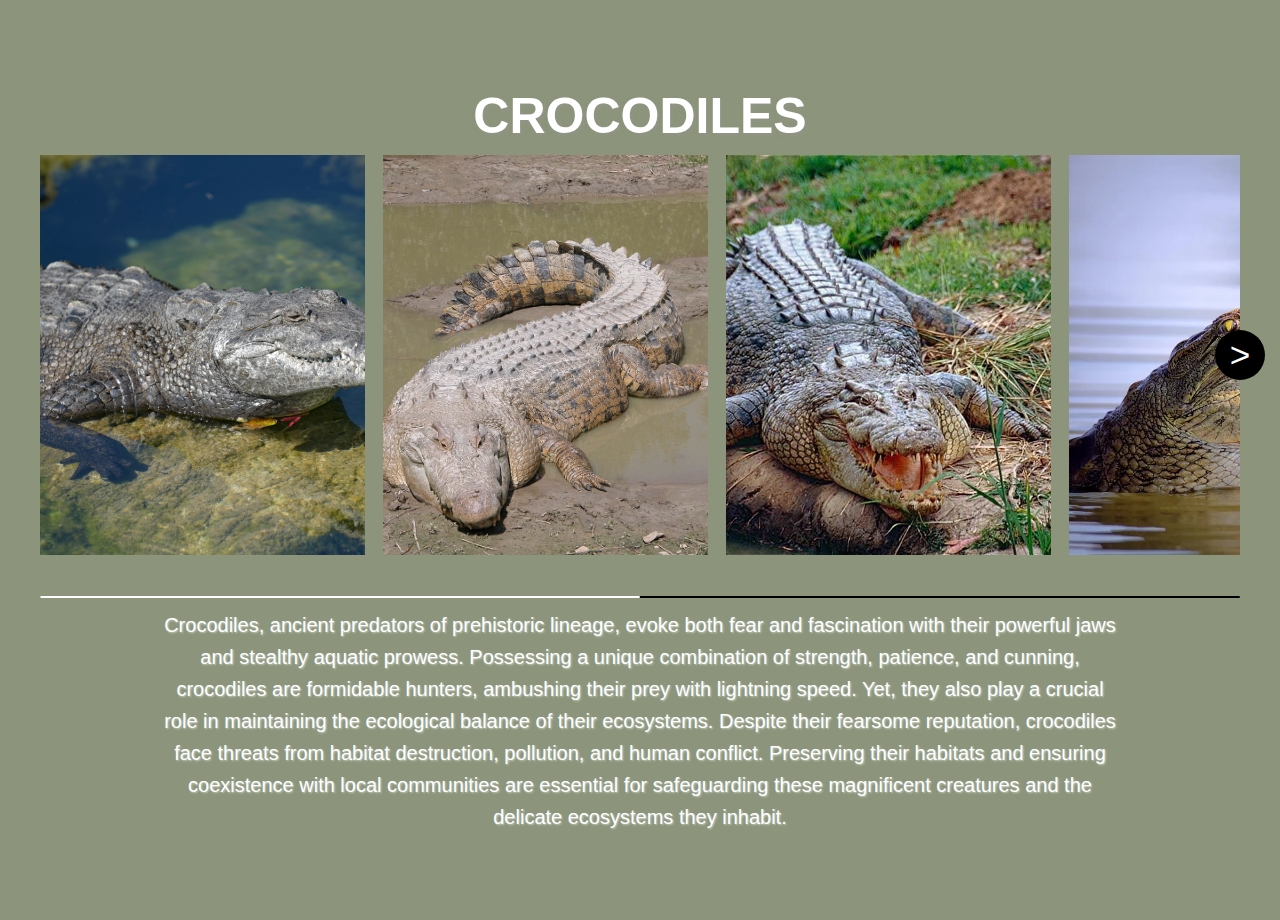
<file: crocodile.html>
<!DOCTYPE html>
<html lang="en">
<head>
    <meta charset="UTF-8">
    <meta name="viewport" content="width=device-width, initial-scale=1.0">
    <title>Crocodile Creek</title>
    <link rel="stylesheet" type="text/css" href="css/leopard.css">
    <script src="script.js"></script>
    <style>
      :root {
        --background-color: #8c957b;
      }
    </style>
</head>
<body>
    <div class="container">
      <h1>CROCODILES</h1>
        <div class="slider-wrapper">
          <button id="prev-slide" class="slide-button material-symbols-rounded">
            &lt;
          </button>
          <ul class="image-list">
            <img class="image-item" src="img/crocodile1.jpg" alt="img-1" />
            <img class="image-item" src="img/crocodile2.jpg" alt="img-2" />
            <img class="image-item" src="img/crocodile3.jpg" alt="img-3" />
            <img class="image-item" src="img/Crocodile.jpg" alt="img-4" />
            <img class="image-item" src="img/crocodile5.jpg" alt="img-5" />
            <img class="image-item" src="img/crocodile6.jpg" alt="img-6" />
            <img class="image-item" src="img/crocodile7.jpg" alt="img-7" />
          </ul>
          <button id="next-slide" class="slide-button material-symbols-rounded">
            &gt;
          </button>
        </div>
        <div class="slider-scrollbar">
          <div class="scrollbar-track">
            <div class="scrollbar-thumb"></div>
          </div>
        </div>
          <p>Crocodiles, ancient predators of prehistoric lineage, evoke both fear and fascination with their powerful jaws and stealthy aquatic prowess. 
            Possessing a unique combination of strength, patience, and cunning, crocodiles are formidable hunters, ambushing their prey with lightning speed. 
            Yet, they also play a crucial role in maintaining the ecological balance of their ecosystems. 
            Despite their fearsome reputation, crocodiles face threats from habitat destruction, pollution, and human conflict. 
            Preserving their habitats and ensuring coexistence with local communities are essential for safeguarding these magnificent creatures and the delicate ecosystems they inhabit. </p>
      </div>    
</body>
</html>
</file>
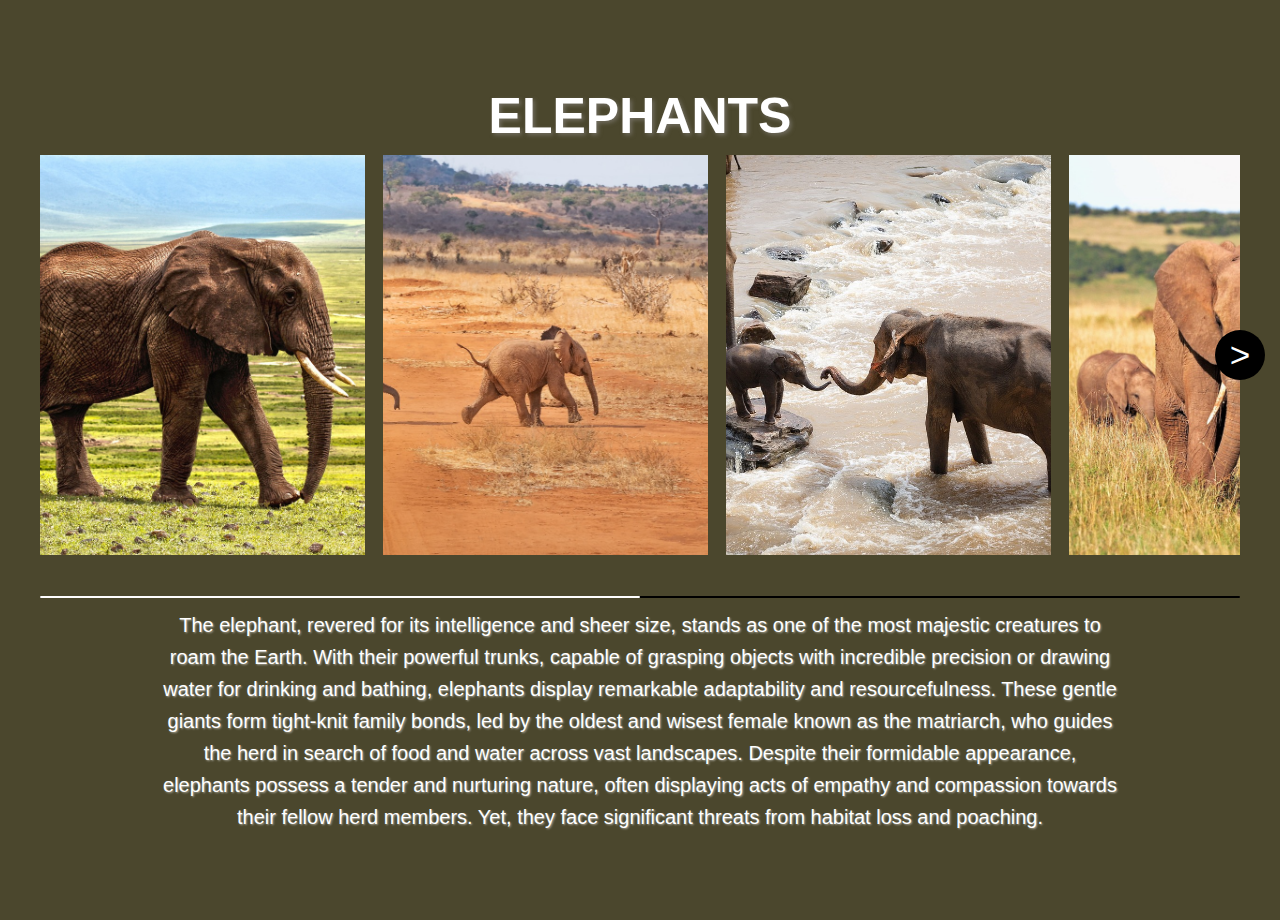
<file: elephant.html>
<!DOCTYPE html>
<html lang="en">
<head>
    <meta charset="UTF-8">
    <meta name="viewport" content="width=device-width, initial-scale=1.0">
    <title>The Elephant Enclave</title>
    <link rel="stylesheet" type="text/css" href="css/leopard.css">
    <script src="script.js"></script>
    <style>
      :root {
        --background-color: #4b472d;
      }
    </style>
</head>
<body>
    <div class="container">
      <h1>ELEPHANTS</h1>
        <div class="slider-wrapper">
          <button id="prev-slide" class="slide-button material-symbols-rounded">
            &lt;
          </button>
          <ul class="image-list">
            <img class="image-item" src="img/elephant-1421167_1280.jpg" alt="img-1" />
            <img class="image-item" src="img/safari-4043090_1280.jpg" alt="img-2" />
            <img class="image-item" src="img/elephants-1900332_1280.jpg" alt="img-3" />
            <img class="image-item" src="img/elephants-2178578_1280.jpg" alt="img-4" />
            <img class="image-item" src="img/elephants-279505_1280.jpg" alt="img-5" />
            <img class="image-item" src="img/elephants-2923917_1280.jpg" alt="img-6" />
            <img class="image-item" src="img/elephants-466602_1280.jpg" alt="img-7" />
          </ul>
          <button id="next-slide" class="slide-button material-symbols-rounded">
            &gt;
          </button>
        </div>
        <div class="slider-scrollbar">
          <div class="scrollbar-track">
            <div class="scrollbar-thumb"></div>
          </div>
        </div>
        <p>The elephant, revered for its intelligence and sheer size, stands as one of the most majestic creatures to roam the Earth. With their powerful trunks, capable of grasping objects with incredible precision or drawing water for drinking and bathing, elephants display remarkable adaptability and resourcefulness. These gentle giants form tight-knit family bonds, led by the oldest and wisest female known as the matriarch, who guides the herd in search of food and water across vast landscapes. Despite their formidable appearance, elephants possess a tender and nurturing nature, often displaying acts of empathy and compassion towards their fellow herd members. Yet, they face significant threats from habitat loss and poaching.</p>
      </div>    
</body>
</html>
</file>
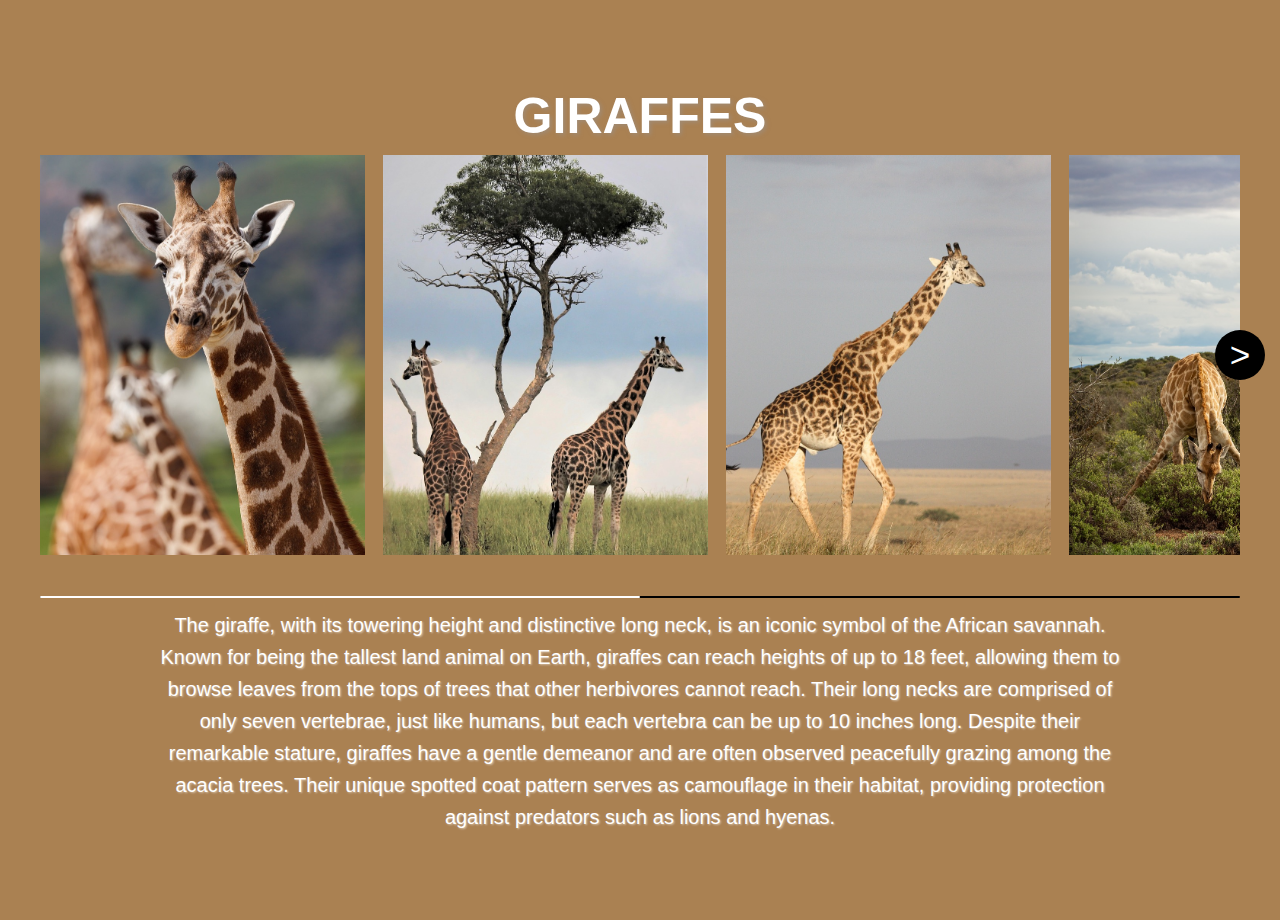
<file: giraffe.html>
<!DOCTYPE html>
<html lang="en">
<head>
    <meta charset="UTF-8">
    <meta name="viewport" content="width=device-width, initial-scale=1.0">
    <title>The Giraffe Gathering</title>
    <link rel="stylesheet" type="text/css" href="css/leopard.css">
    <script src="script.js"></script>
    <style>
      :root {
        --background-color: #aa8152;
      }
    </style>
</head>
<body>
    <div class="container">
      <h1>GIRAFFES</h1>
        <div class="slider-wrapper">
          <button id="prev-slide" class="slide-button material-symbols-rounded">
            &lt;
          </button>
          <ul class="image-list">
            <img class="image-item" src="img/giraffe-165200_1280.jpg" alt="img-1" />
            <img class="image-item" src="img/tree-5395485_1280.jpg" alt="img-2" />
            <img class="image-item" src="img/animal-171318_1280.jpg" alt="img-3" />
            <img class="image-item" src="img/giraffe-3778536_1280.jpg" alt="img-4" />
            <img class="image-item" src="img/giraffe-6271050_1280.jpg" alt="img-5" />
            <img class="image-item" src="img/giraffe-8054174_1280.jpg" alt="img-6" />
            <img class="image-item" src="img/south-africa-927281_1280.jpg" alt="img-7" />
          </ul>
          <button id="next-slide" class="slide-button material-symbols-rounded">
            &gt;
          </button>
        </div>
        <div class="slider-scrollbar">
          <div class="scrollbar-track">
            <div class="scrollbar-thumb"></div>
          </div>
        </div>
        <p>The giraffe, with its towering height and distinctive long neck, is an iconic symbol of the African savannah. Known for being the tallest land animal on Earth, giraffes can reach heights of up to 18 feet, allowing them to browse leaves from the tops of trees that other herbivores cannot reach. Their long necks are comprised of only seven vertebrae, just like humans, but each vertebra can be up to 10 inches long. Despite their remarkable stature, giraffes have a gentle demeanor and are often observed peacefully grazing among the acacia trees. Their unique spotted coat pattern serves as camouflage in their habitat, providing protection against predators such as lions and hyenas.</p>
      </div>    
</body>
</html>
</file>
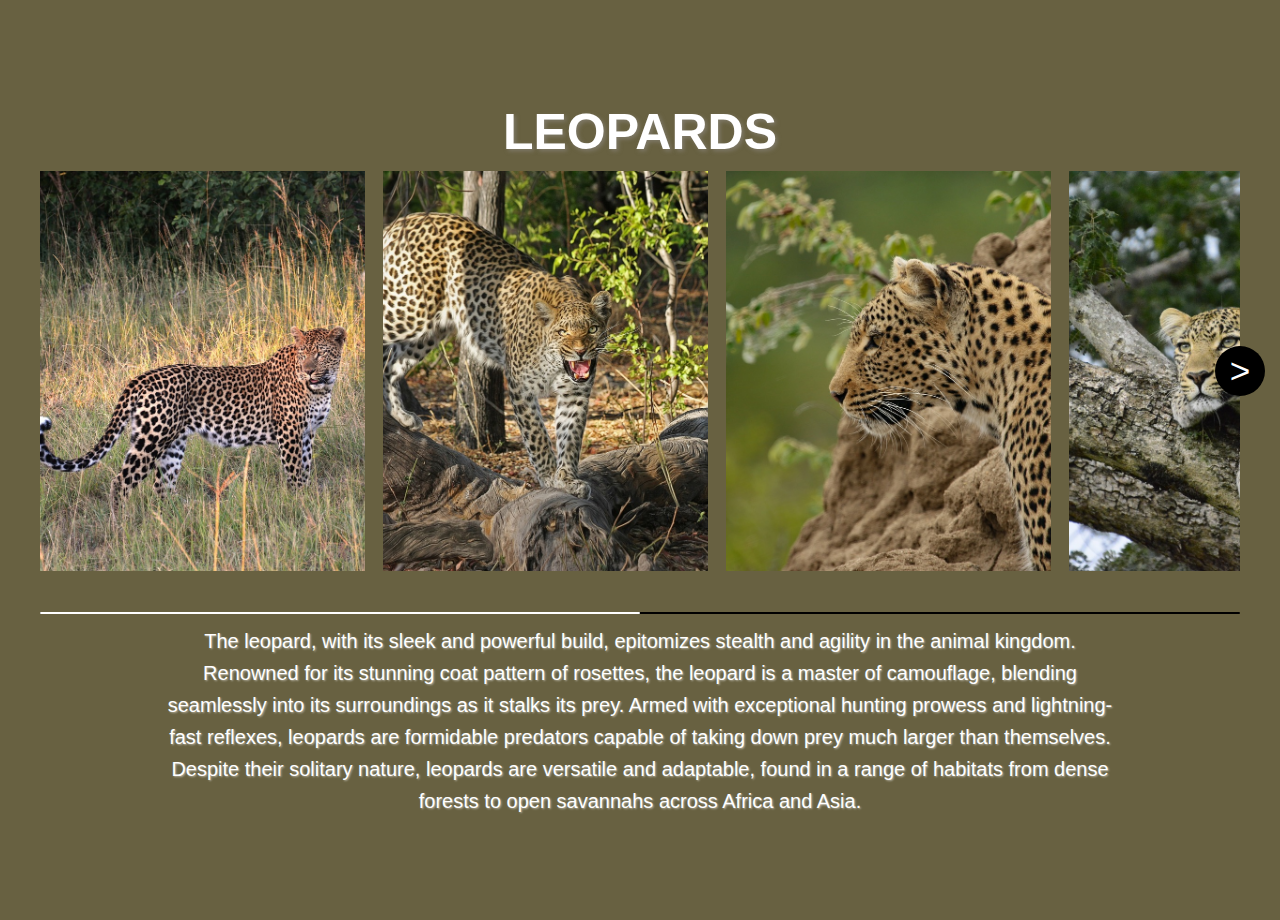
<file: leopard.html>
<!DOCTYPE html>
<html lang="en">
<head>
    <meta charset="UTF-8">
    <meta name="viewport" content="width=device-width, initial-scale=1.0">
    <title>The Leopard's Lair</title>
    <link rel="stylesheet" type="text/css" href="css/leopard.css">
    <script src="script.js"></script>
    <style>
      :root {
        --background-color: #686141;
      }
    </style>
</head>
<body>
    <div class="container">
      <h1>LEOPARDS</h1>
        <div class="slider-wrapper">
          <button id="prev-slide" class="slide-button material-symbols-rounded">
            &lt;
          </button>
          <ul class="image-list">
            <img class="image-item" src="img/leopard-657540_1280.jpg" alt="img-1" />
            <img class="image-item" src="img/leopard-515510_1280.jpg" alt="img-2" />
            <img class="image-item" src="img/leopard-6786267_1280.jpg" alt="img-3" />
            <img class="image-item" src="img/kenya-3002458_1280.jpg" alt="img-4" />
            <img class="image-item" src="img/leopard-515508_1280.jpg" alt="img-5" />
            <img class="image-item" src="img/leopard-1851398_1280.jpg" alt="img-6" />
            <img class="image-item" src="img/leopard-1555920_1280.jpg" alt="img-7" />
          </ul>
          <button id="next-slide" class="slide-button material-symbols-rounded">
            &gt;
          </button>
        </div>
        <div class="slider-scrollbar">
          <div class="scrollbar-track">
            <div class="scrollbar-thumb"></div>
          </div>
        </div>
        <p>The leopard, with its sleek and powerful build, epitomizes stealth and agility in the animal kingdom. Renowned for its stunning coat pattern of rosettes, the leopard is a master of camouflage, blending seamlessly into its surroundings as it stalks its prey. Armed with exceptional hunting prowess and lightning-fast reflexes, leopards are formidable predators capable of taking down prey much larger than themselves. Despite their solitary nature, leopards are versatile and adaptable, found in a range of habitats from dense forests to open savannahs across Africa and Asia. </p>
      </div>    
</body>
</html>
</file>
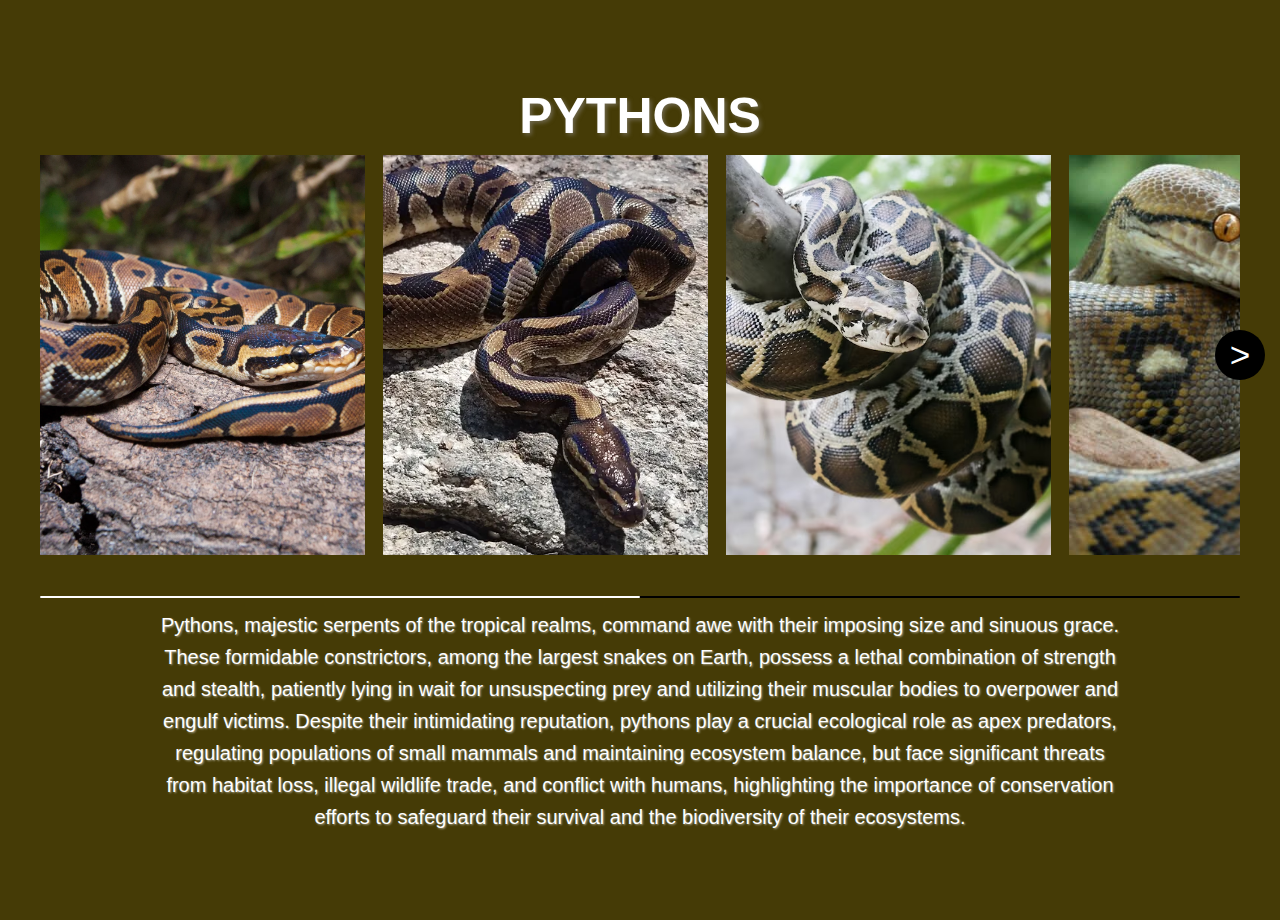
<file: python.html>
<!DOCTYPE html>
<html lang="en">
<head>
    <meta charset="UTF-8">
    <meta name="viewport" content="width=device-width, initial-scale=1.0">
    <title>Python Paradise</title>
    <link rel="stylesheet" type="text/css" href="css/leopard.css">
    <script src="script.js"></script>
    <style>
      :root {
        --background-color: #453b06;
      }
    </style>
</head>
<body>
    <div class="container">
      <h1>PYTHONS</h1>
        <div class="slider-wrapper">
          <button id="prev-slide" class="slide-button material-symbols-rounded">
            &lt;
          </button>
          <ul class="image-list">
            <img class="image-item" src="img/python1.jpg" alt="img-1" />
            <img class="image-item" src="img/python2.jpg" alt="img-2" />
            <img class="image-item" src="img/python3.jpg" alt="img-3" />
            <img class="image-item" src="img/Python.jpg" alt="img-4" />
            <img class="image-item" src="img/python5.jpg" alt="img-5" />
            <img class="image-item" src="img/python6.jpg" alt="img-6" />
            <img class="image-item" src="img/python7.jpg" alt="img-7" />
          </ul>
          <button id="next-slide" class="slide-button material-symbols-rounded">
            &gt;
          </button>
        </div>
        <div class="slider-scrollbar">
          <div class="scrollbar-track">
            <div class="scrollbar-thumb"></div>
          </div>
        </div>
          <p>Pythons, majestic serpents of the tropical realms, command awe with their imposing size and sinuous grace. 
            These formidable constrictors, among the largest snakes on Earth, possess a lethal combination of strength and stealth, patiently lying in wait for unsuspecting prey and utilizing their muscular bodies to overpower and engulf victims. 
            Despite their intimidating reputation, pythons play a crucial ecological role as apex predators, regulating populations of small mammals and maintaining ecosystem balance, but face significant threats from habitat loss, illegal wildlife trade, and conflict with humans, highlighting the importance of conservation efforts to safeguard their survival and the biodiversity of their ecosystems.</p>
      </div>    
</body>
</html>
</file>
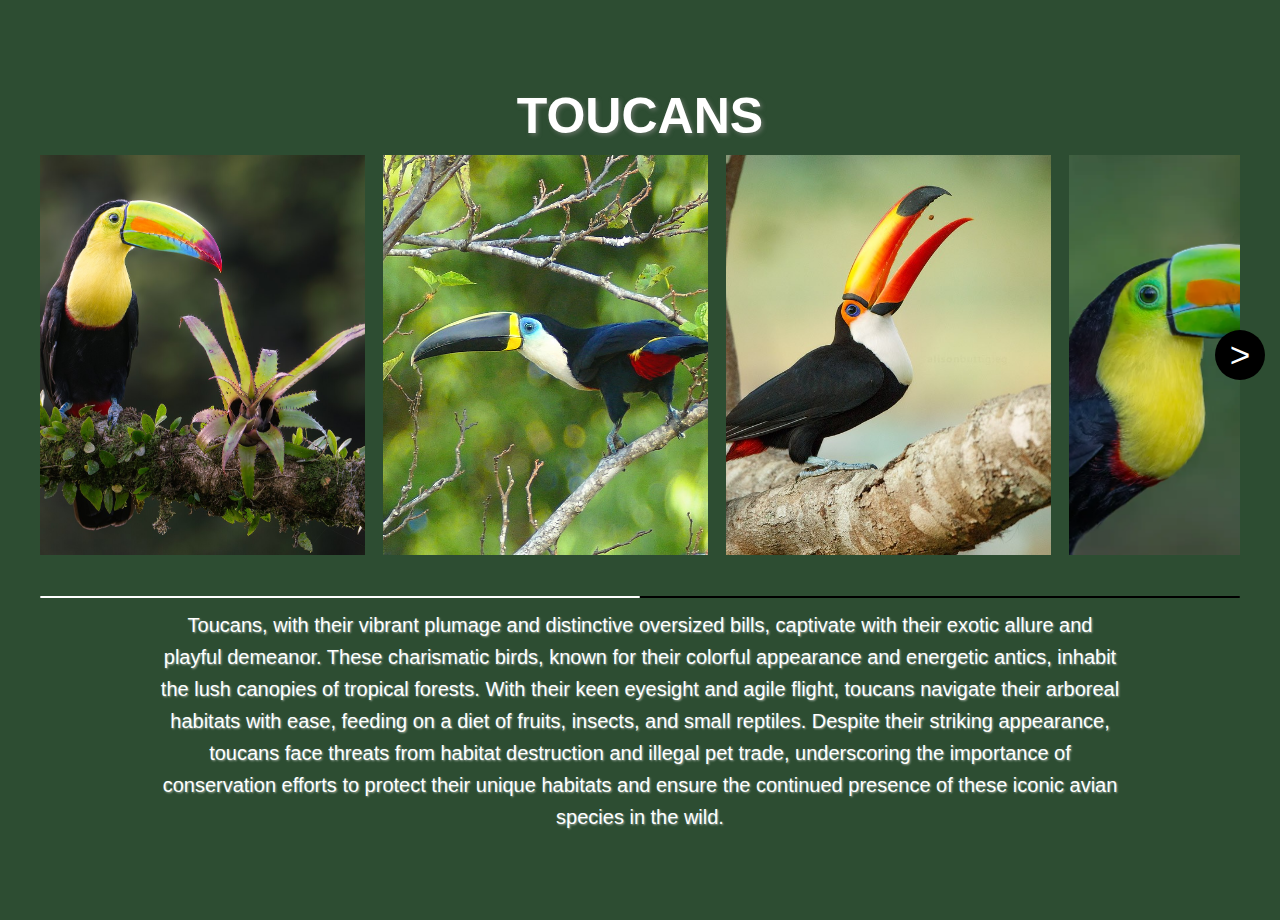
<file: toucan.html>
<!DOCTYPE html>
<html lang="en">
<head>
    <meta charset="UTF-8">
    <meta name="viewport" content="width=device-width, initial-scale=1.0">
    <title>Toucan Terrace</title>
    <link rel="stylesheet" type="text/css" href="css/leopard.css">
    <script src="script.js"></script>
    <style>
      :root {
        --background-color: #2D4D32
      }
    </style>
</head>
<body>
    <div class="container">
      <h1>TOUCANS</h1>
        <div class="slider-wrapper">
          <button id="prev-slide" class="slide-button material-symbols-rounded">
            &lt;
          </button>
          <ul class="image-list">
            <img class="image-item" src="img/toucan1.jpg" alt="img-1" />
            <img class="image-item" src="img/toucan2.jpg" alt="img-2" />
            <img class="image-item" src="img/toucan3.jpg" alt="img-3" />
            <img class="image-item" src="img/Toucan.jpg" alt="img-4" />
            <img class="image-item" src="img/toucan5.jpg" alt="img-5" />
            <img class="image-item" src="img/toucan6.jpg" alt="img-6" />
            <img class="image-item" src="img/toucan7.jpg" alt="img-7" />
          </ul>
          <button id="next-slide" class="slide-button material-symbols-rounded">
            &gt;
          </button>
        </div>
        <div class="slider-scrollbar">
          <div class="scrollbar-track">
            <div class="scrollbar-thumb"></div>
          </div>
        </div>
          <p>Toucans, with their vibrant plumage and distinctive oversized bills, captivate with their exotic allure and playful demeanor. 
            These charismatic birds, known for their colorful appearance and energetic antics, inhabit the lush canopies of tropical forests. 
            With their keen eyesight and agile flight, toucans navigate their arboreal habitats with ease, feeding on a diet of fruits, insects, and small reptiles. 
            Despite their striking appearance, toucans face threats from habitat destruction and illegal pet trade, underscoring the importance of conservation efforts to protect their unique habitats and ensure the continued presence of these iconic avian species in the wild.</p>
      </div>    
</body>
</html>
</file>
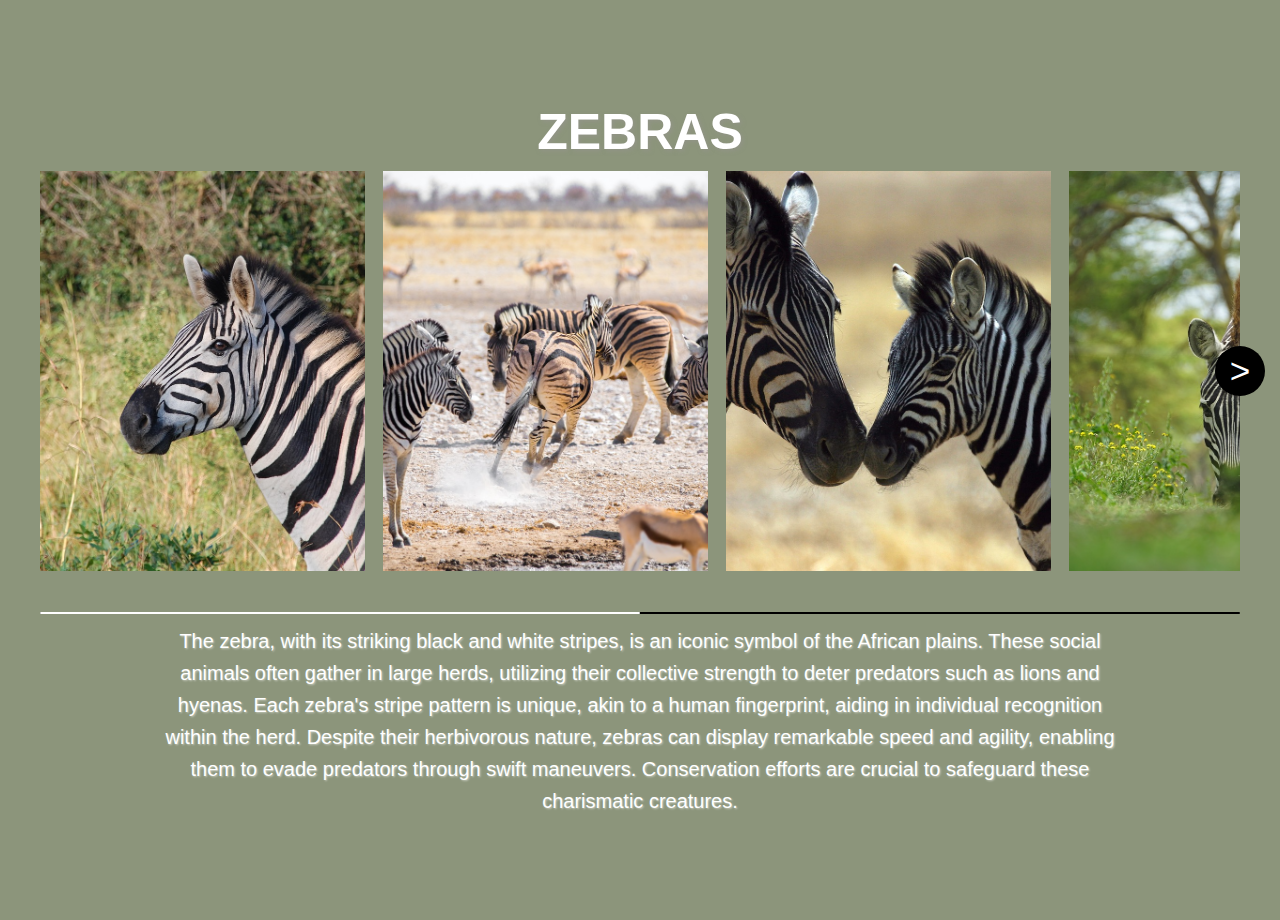
<file: zebra.html>
<!DOCTYPE html>
<html lang="en">
<head>
    <meta charset="UTF-8">
    <meta name="viewport" content="width=device-width, initial-scale=1.0">
    <title>Zebra's Zenith</title>
    <link rel="stylesheet" type="text/css" href="css/leopard.css">
    <script src="script.js"></script>
    <style>
      :root {
        --background-color: #8c957b;
      }
    </style>
</head>
<body>
    <div class="container">
      <h1>ZEBRAS</h1>
        <div class="slider-wrapper">
          <button id="prev-slide" class="slide-button material-symbols-rounded">
            &lt;
          </button>
          <ul class="image-list">
            <img class="image-item" src="img/zebra-163052_1280.jpg" alt="img-1" />
            <img class="image-item" src="img/zebras-5015976_1280.jpg" alt="img-2" />
            <img class="image-item" src="img/zebra-4630214_1280.jpg" alt="img-3" />
            <img class="image-item" src="img/zebra-6275284_1280.jpg" alt="img-4" />
            <img class="image-item" src="img/zebra-7757193_1280.jpg" alt="img-5" />
            <img class="image-item" src="img/zebra-2283914_1280.jpg" alt="img-6" />
            <img class="image-item" src="img/zebras-8054175_1280.jpg" alt="img-7" />
          </ul>
          <button id="next-slide" class="slide-button material-symbols-rounded">
            &gt;
          </button>
        </div>
        <div class="slider-scrollbar">
          <div class="scrollbar-track">
            <div class="scrollbar-thumb"></div>
          </div>
        </div>
        <p>The zebra, with its striking black and white stripes, is an iconic symbol of the African plains. These social animals often gather in large herds, utilizing their collective strength to deter predators such as lions and hyenas. Each zebra's stripe pattern is unique, akin to a human fingerprint, aiding in individual recognition within the herd. Despite their herbivorous nature, zebras can display remarkable speed and agility, enabling them to evade predators through swift maneuvers. Conservation efforts are crucial to safeguard these charismatic creatures.</p>
      </div>    
</body>
</html>
</file>
<file: css/leopard.css>
/* regular css */
* {
    margin: 0;
    padding: 0;
    box-sizing: border-box;
  }

  :root {
    --background-color: #ffffff; /* Default background color */
    --background-image: url("../img/antelope-4121962_1280.jpg");
  }
  
  body {
    display: flex;
    align-items: center;
    justify-content: center;
    min-height: 100vh;
    background-color: var(--background-color);
    padding-top: 20px;

    margin-bottom: 20px;

  }

  .container {
    max-width: 1200px;
    width: 95%;

    position: relative;
  }
  
  .slider-wrapper {
    position: relative;
  }
  
  .slider-wrapper .slide-button {
    position: absolute;
    top: 50%;
    outline: none;
    border: none;
    height: 50px;
    width: 50px;
    z-index: 5;
    color: #fff;
    display: flex;
    cursor: pointer;
    font-size: 2.2rem;
    background: black;
    align-items: center;
    justify-content: center;
    border-radius: 50%;
    transform: translateY(-50%);
  }
  
  .slider-wrapper .slide-button:hover {
    background: #404040;
  }
  
  .slider-wrapper .slide-button#prev-slide {
    left: -25px;
    display: none;
  }
  
  .slider-wrapper .slide-button#next-slide {
    right: -25px;
  }
  
  .slider-wrapper .image-list {
    display: grid;
    grid-template-columns: repeat(10, 1fr);
    gap: 18px;
    font-size: 0;
    list-style: none;
    margin-bottom: 30px;
    overflow-x: auto;
    scrollbar-width: none;
  }
  
  .slider-wrapper .image-list::-webkit-scrollbar {
    display: none;
  }
  
  .slider-wrapper .image-list .image-item {
    width: 325px;
    height: 400px;
    object-fit: cover;
  }
  
  .container .slider-scrollbar {
    height: 24px;
    width: 100%;
    display: flex;
    align-items: center;
  }
  
  .slider-scrollbar .scrollbar-track {
    background: #000;
    width: 100%;
    height: 2px;
    display: flex;
    align-items: center;
    border-radius: 4px;
    position: relative;
  }
  
  .slider-scrollbar:hover .scrollbar-track {
    height: 4px;
  }
  
  .slider-scrollbar .scrollbar-thumb {
    position: absolute;
    background: #fff;
    top: 0;
    bottom: 0;
    width: 50%;
    height: 100%;
    cursor: grab;
    border-radius: inherit;
  }
  
  .slider-scrollbar .scrollbar-thumb:active {
    cursor: grabbing;
    height: 8px;
    top: -2px;
  }
  
  .slider-scrollbar .scrollbar-thumb::after {
    content: "";
    position: absolute;
    left: 0;
    right: 0;
    top: -10px;
    bottom: -10px;
  }
  
  /* Styles for mobile and tablets */
  @media only screen and (max-width: 1023px) {
    .slider-wrapper .slide-button {
      display: none !important;
    }
  
    .slider-wrapper .image-list {
      gap: 10px;
      margin-bottom: 15px;
      scroll-snap-type: x mandatory;
    }
  
    .slider-wrapper .image-list .image-item {
      width: 280px;
      height: 380px;
    }
  
    .slider-scrollbar .scrollbar-thumb {
      width: 20%;
    }
  }

h1 {
  position: relative; /* Change to relative positioning */
  bottom: 0; /* Remove the bottom positioning */
  margin-bottom: 10px; /* Adjust as needed */
  color: white;
  font-size: 50px;
  text-align: center;
  font-family: "Raleway", sans-serif;
  text-shadow: 2px 2px 4px rgba(152, 147, 147, 0.5);
}

p {
  position: relative; /* Change to relative positioning */
  bottom: 0; /* Remove the bottom positioning */
  color: white;
  font-size: 20px;
  text-align: center;
  font-family: "Raleway", sans-serif;
  text-align: center;
  width: 80%; /* Adjust as needed */
  margin: 0 auto; /* Center the paragraph horizontally */
  line-height: 1.6;
  text-shadow: 1px 1px 2px rgba(255, 255, 255, 0.5);
}
</file>
